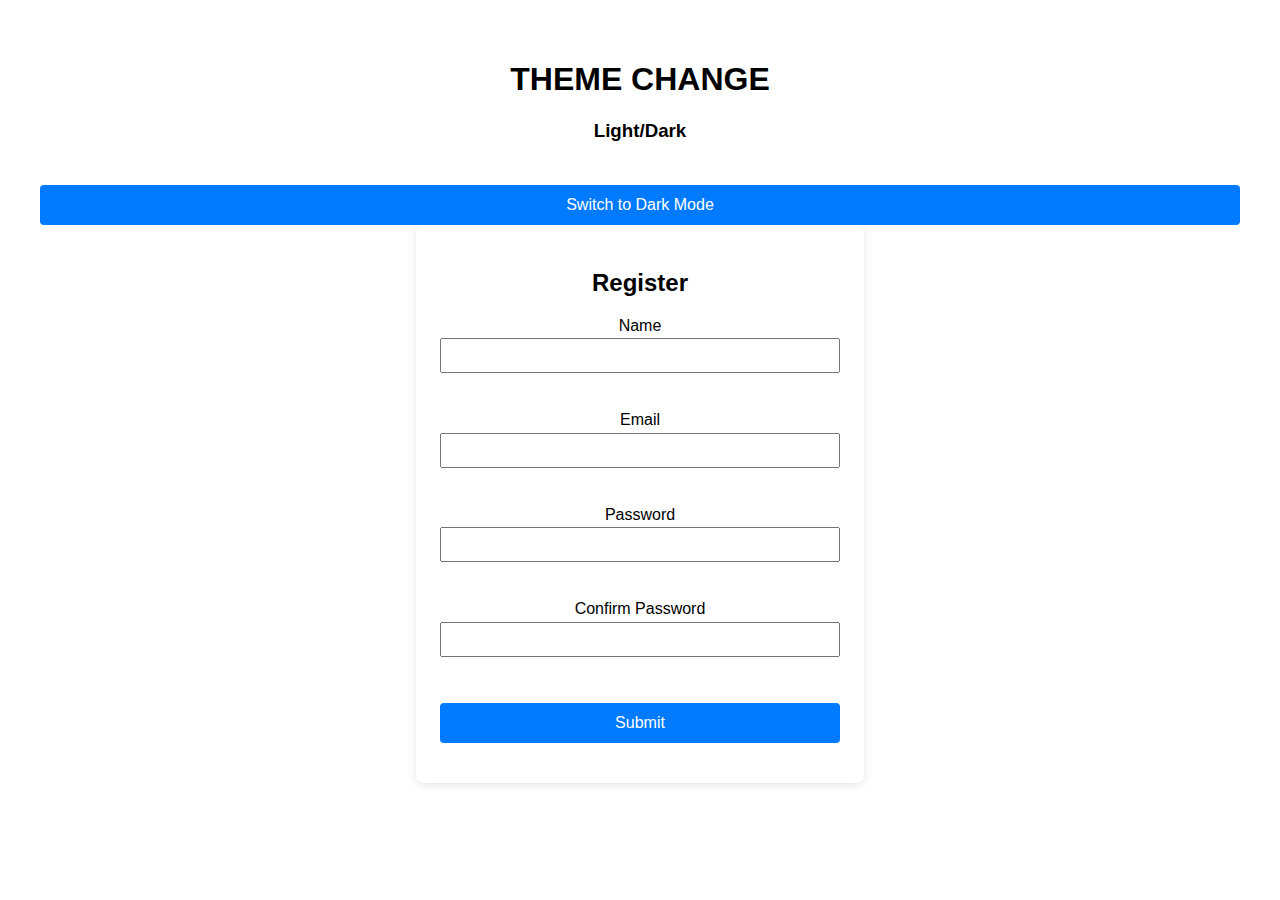
<file: index.html>
<!DOCTYPE html>
<html lang="en">
<head>
  <meta charset="UTF-8" />
  <meta name="viewport" content="width=device-width, initial-scale=1.0"/>
  <title>Light/Dark Mode Toggle</title>
  <link rel="stylesheet" href="style.css">
 
</head>
<body>

  <h1>THEME CHANGE</h1>
  <h3>Light/Dark</h3>
  <button id="toggle-button">Switch to Dark Mode</button>

  <form id="registrationForm" novalidate>
    <h2>Register</h2>

    <label for="name">Name</label>
    <input type="text" id="name" name="name" />
    <div class="error" id="nameError"></div>

    <label for="email">Email</label>
    <input type="email" id="email" name="email" />
    <div class="error" id="emailError"></div>

    <label for="password">Password</label>
    <input type="password" id="password" name="password" />
    <div class="error" id="passwordError"></div>

    <label for="confirmPassword">Confirm Password</label>
    <input type="password" id="confirmPassword" name="confirmPassword" />
    <div class="error" id="confirmPasswordError"></div>

    <button type="submit">Submit</button>

    <div class="success" id="successMessage"></div>
  </form>

  <script src="script.js"></script>
</body>
</html>

</html>
</file>
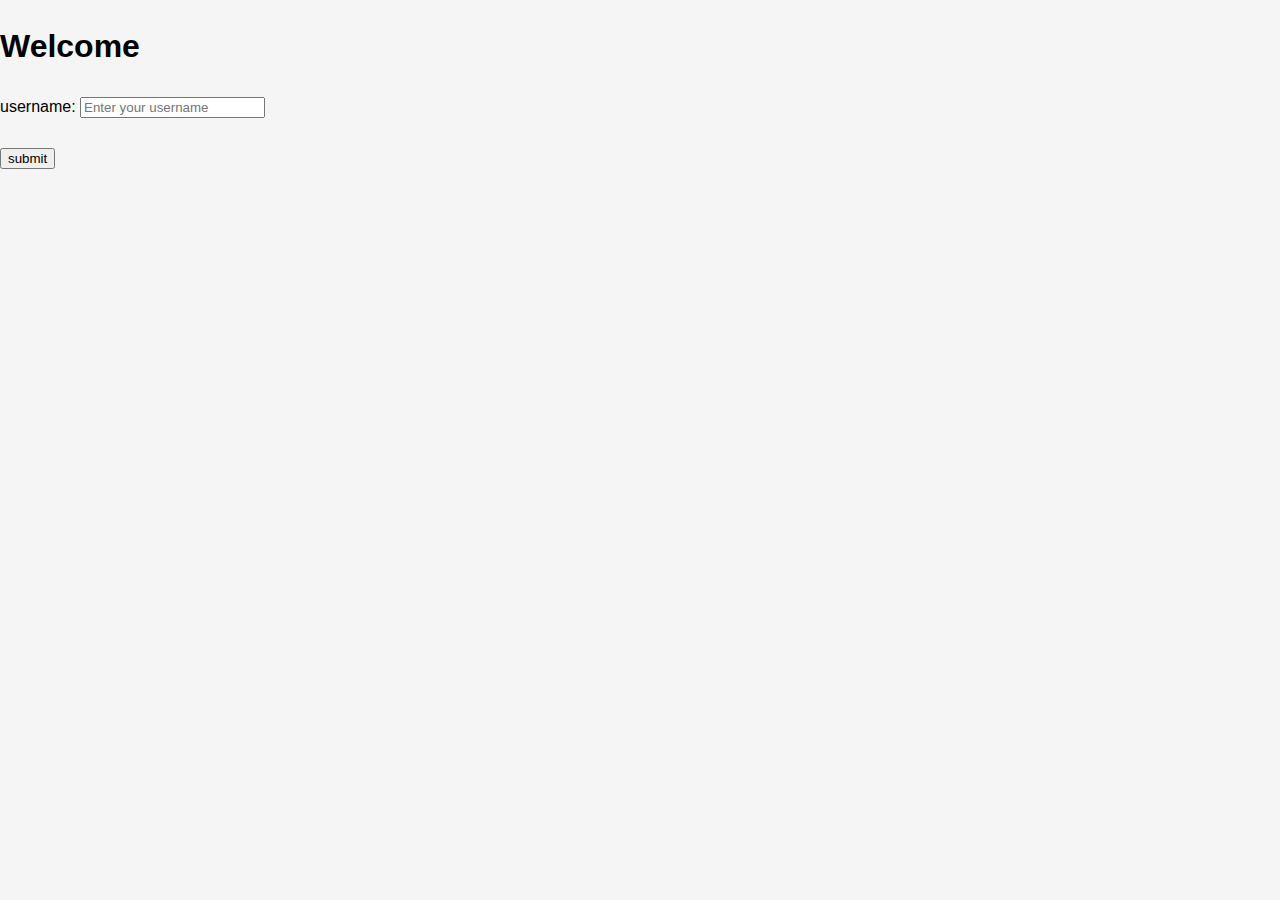
<file: js-bro-Code/userInput/index.html>
<!DOCTYPE html>
<html lang="en">
<head>
    <meta charset="UTF-8">
    <meta name="viewport" content="width=device-width, initial-scale=1.0">
    <title>My Website</title>
    <link rel="stylesheet" href="style.css">
</head>
<body>
    <h1 id="myH1">Welcome</h1>
    <label>username:</label>
    <input id="myText" placeholder="Enter your username"><br><br>
    <button id="mySubmit">submit</button>
  
    <script src="index.js"></script>
</body>
</html>
</file>
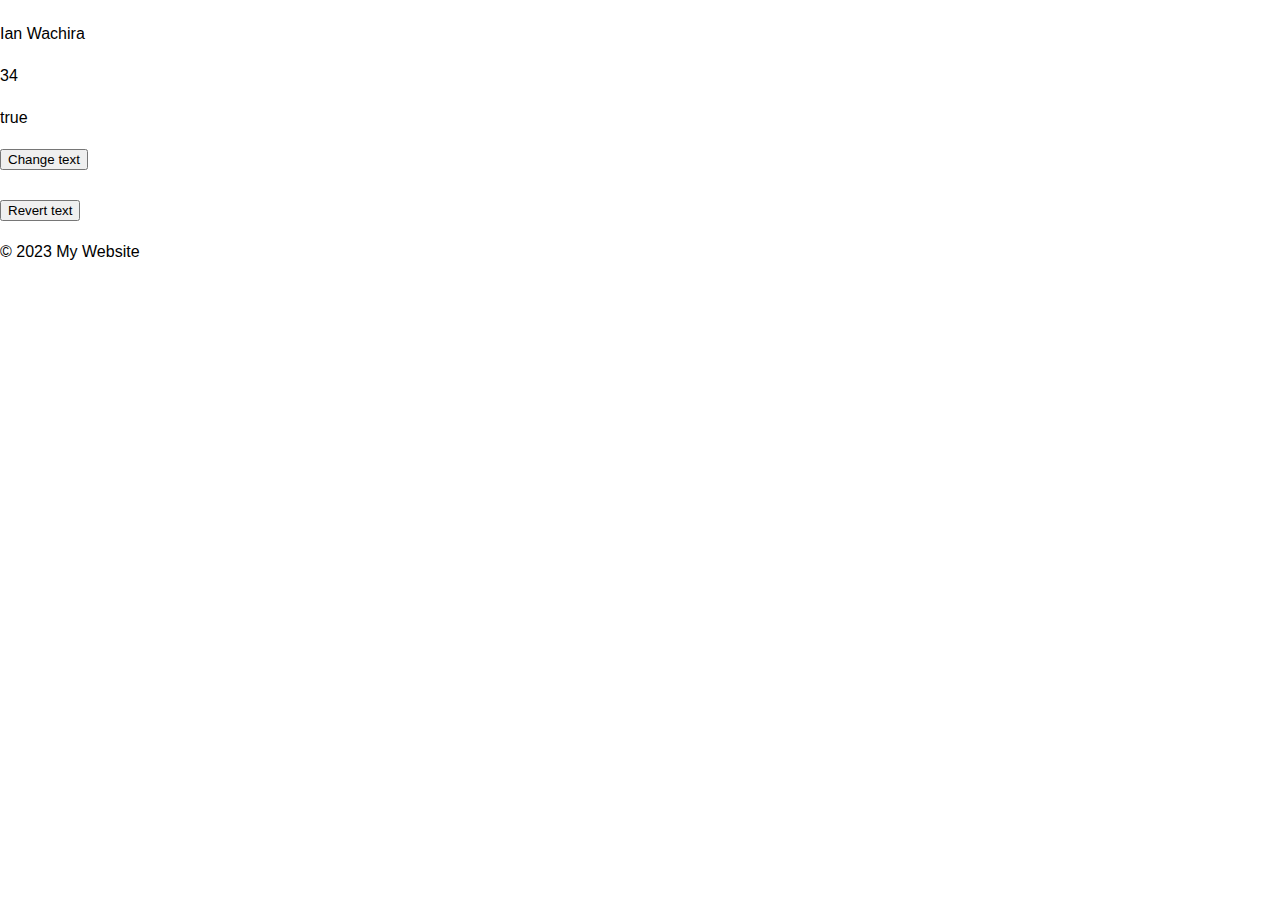
<file: js-bro-Code/website/index.html>
<!DOCTYPE html>
<html lang="en">
<head>
    <meta charset="UTF-8">
    <meta name="viewport" content="width=device-width, initial-scale=1.0">
    <title>My Website</title>
    <link rel="stylesheet" href="style.css">
</head>
<body>
    <header>
        <h1 id="myh1"></h1>
    </header>
    <main>
        <section>
            <h2 id="myh2"></h2>
            <p id="myp"></p>
        </section>
        <p id="p1"></p>
        <p id="p2"></p>
        <p id="p3"></p>
        <button type="button" onclick="myFunction()">Change text</button>
        <br><br>
        <button type="button" onclick="revert()">Revert text</button>
    </main>
    <footer>
        <p>&copy; 2023 My Website</p>
    </footer>
    <script src="index.js"></script>
</body>
</html>
</file>
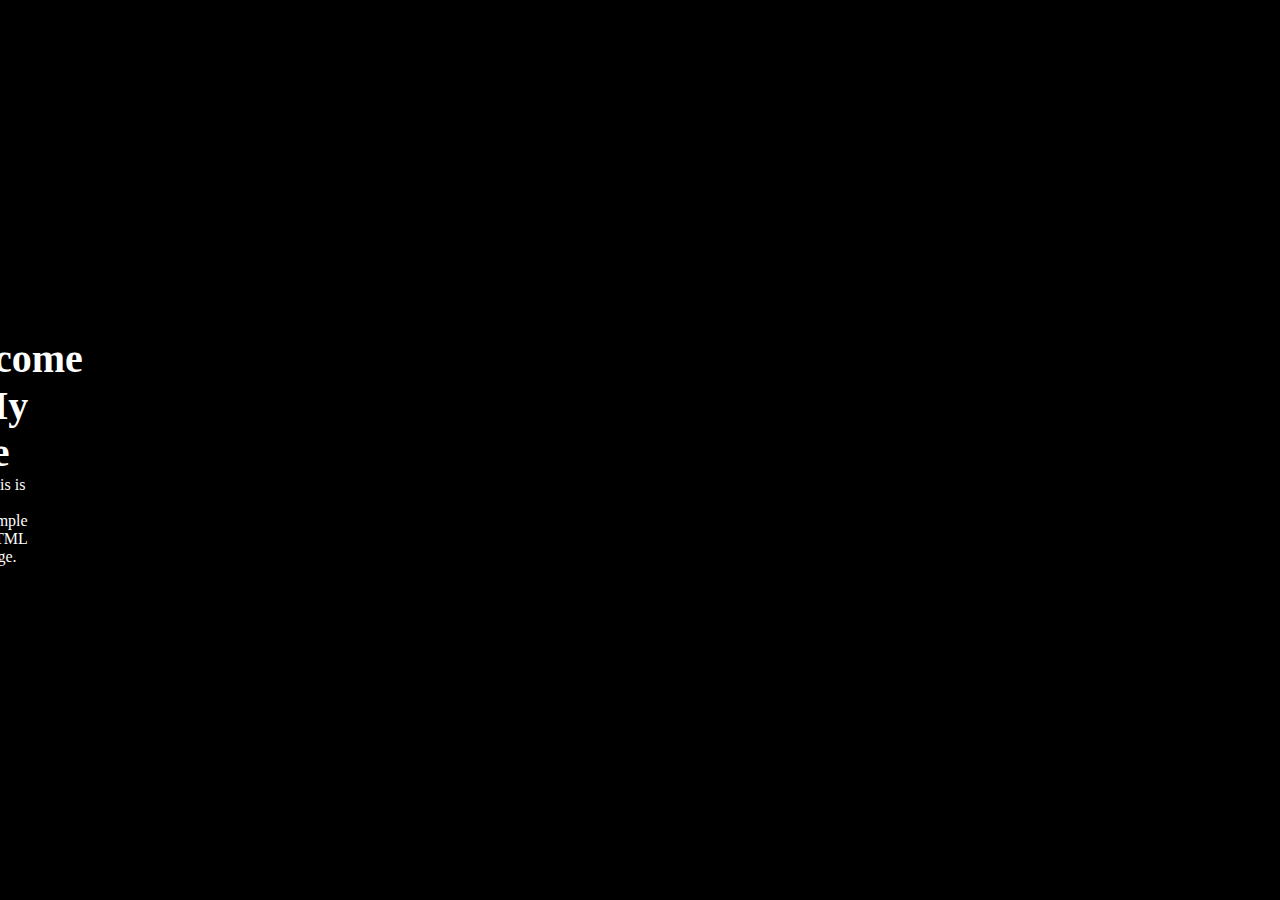
<file: js-DaveGray/js 1/index.html>
<!DOCTYPE html>
<html lang="en">
<head>
    <meta charset="UTF-8">
    <meta name="viewport" content="width=device-width, initial-scale=1.0">
    <title>My page</title>
    <link rel="stylesheet" href="css/main.css">
</head>
<body>
    <main>
        <h1>Welcome to My Page</h1>
        <p>This is a sample HTML page.</p>
    </main>
    <script src="js/main.js"></script>   
</body>
</html>
</file>
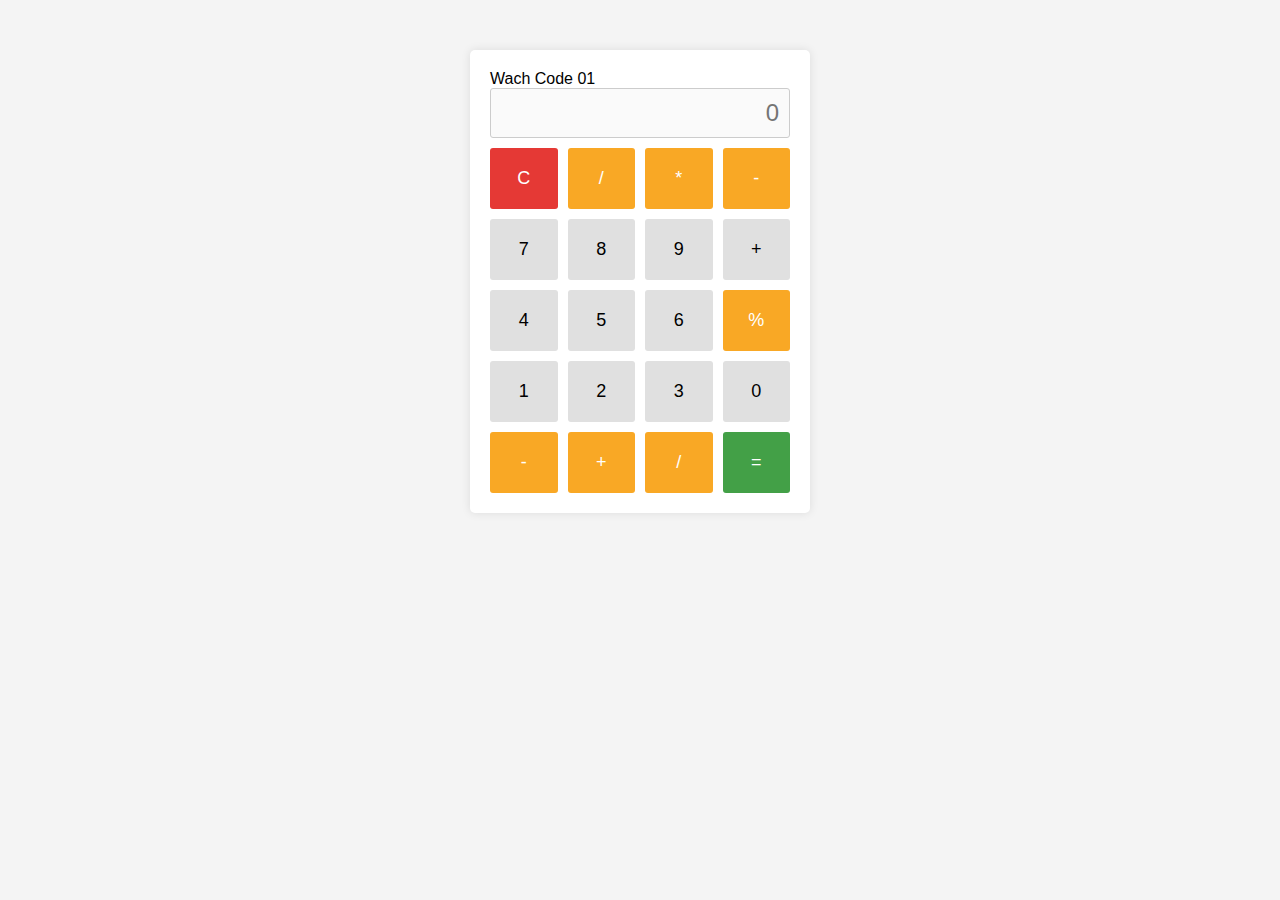
<file: prac projects/calculator/index.html>
<html lang="en">
    <head>
        <title>Calculator</title>
        <meta charset="UTF-8">
        <meta name="viewport" content="width=device-width, initial-scale=1.0">
        <link rel="stylesheet" href="style.css">
    </head>
    <body>
        <div class="calculator">
            <div class="model">Wach Code 01</div>
            <input type="text" class="display" id="display" placeholder="0" disabled>
            <div class="buttons">
                <button class="button clear" onclick="ClearDisplay()">C</button>

                <button class="button operator" 
            onclick="AppendOperator('/')">/</button>
                <button class="button operator" 
            onclick="AppendOperator('*')">*</button>
                <button class="button operator" 
            onclick="AppendOperator('-')">-</button>

                <button class="button number" 
            onclick="AppendNumber('7')">7</button>
                <button class="button number" 
            onclick="AppendNumber('8')">8</button>
                <button class="button number" 
            onclick="AppendNumber('9')">9</button>
                <button class="button number" 
            onclick="AppendOperator('+')">+</button>

                <button class="button number" 
            onclick="AppendNumber('4')">4</button>
                <button class="button number" 
            onclick="AppendNumber('5')">5</button>
                <button class="button number" 
            onclick="AppendNumber('6')">6</button>
                <button class="button operator" 
            onclick="AppendOperator('%')">%</button>

                <button class="button number" 
            onclick="AppendNumber('1')">1</button>
                <button class="button number" 
            onclick="AppendNumber('2')">2</button>
                <button class="button number" 
            onclick="AppendNumber('3')">3</button>
                <button class="button number" 
            onclick="AppendNumber('0')">0</button>

            <button class="button operator" 
                onclick="AppendOperator('-')">-</button>
            <button class="button operator" 
                onclick="AppendOperator('+')">+</button>
            <button class="button operator" 
                onclick="AppendOperator('/')">/</button>
                <button class="button equal" 
                onclick="Calculate()">=</button>
            </div>
        </div>
        <script src="main.js"></script>
    </body>
</html>
</file>
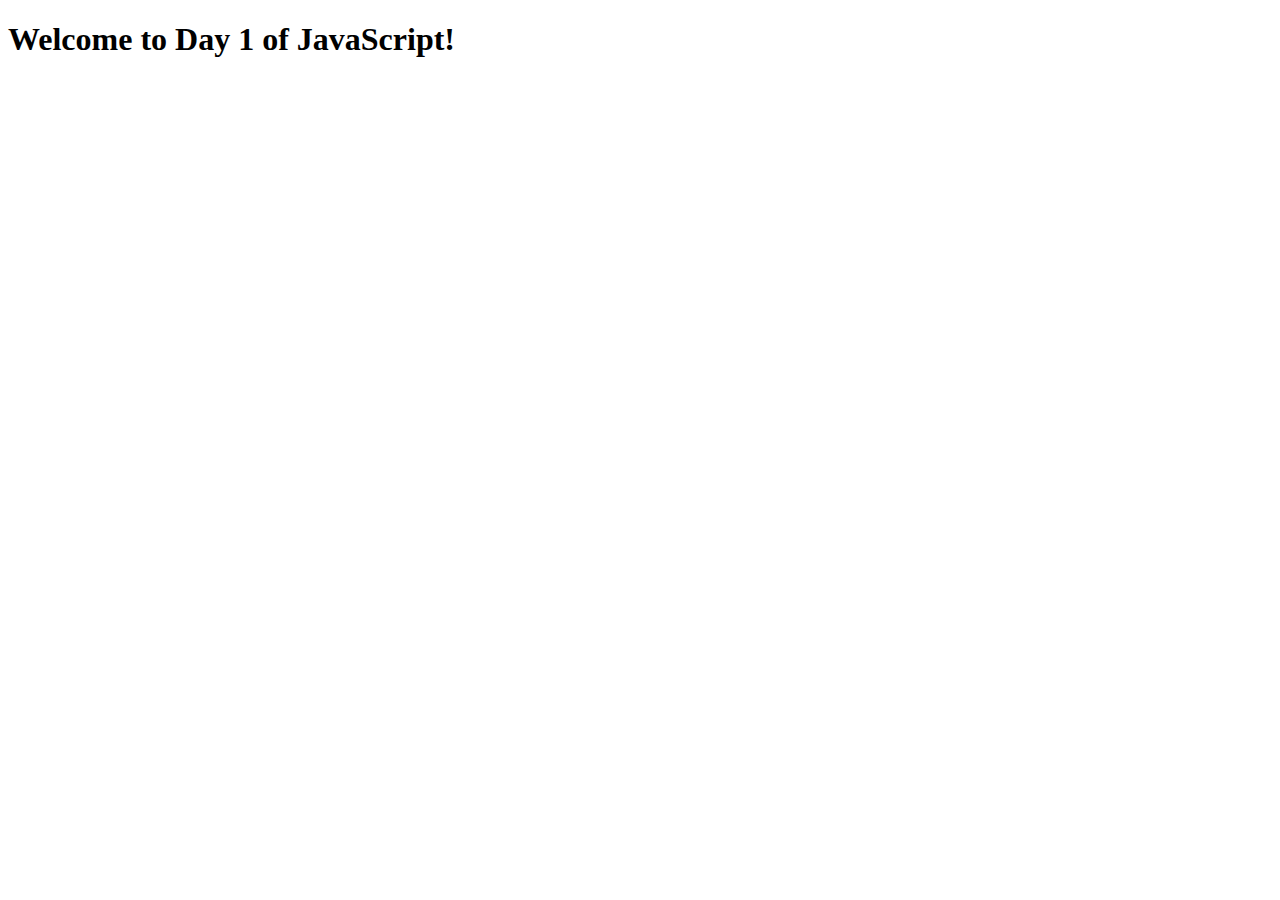
<file: 21days js/week1/day1/index.html>
<!DOCTYPE html>
<html lang="en">
<head>
    <meta charset="UTF-8">
    <meta name="viewport" content="width=device-width, initial-scale=1.0">
    <title>Day 1 JS</title>
</head>
<body>
    <h1>Welcome to Day 1 of JavaScript!</h1>
    <script src="script.js"></script>
</body>
</html>
</file>
<file: style.css>
body {
      font-family: Arial, sans-serif;
      transition: background-color 0.3s ease, color 0.3s ease;
      background-color: white;
      color: black;
      text-align: center;
      padding: 2rem;
    }
body.dark-mode {
      background-color: #121212;
      color: white;
    }
button {
      padding: 1rem 2rem;
      font-size: 1.2rem;
      cursor: pointer;
      border: none;
      border-radius: 5px;
      margin-top: 1rem;
      background-color: #6200ea;
      color: white;
      transition: background-color 0.3s ease;
    }

button:hover {
      background-color: #3700b3;
    }
  <style>
    body {
      font-family: Arial, sans-serif;
      padding: 2rem;
      background: #f5f5f5;
    }

    form {
      max-width: 400px;
      margin: auto;
      background: white;
      padding: 1.5rem;
      border-radius: 8px;
      box-shadow: 0 2px 8px rgba(0,0,0,0.1);
    }

    label {
      display: block;
      margin-top: 1rem;
    }

    input {
      width: 100%;
      padding: 0.5rem;
      margin-top: 0.2rem;
      box-sizing: border-box;
    }

    .error {
      color: #d9534f;
      font-size: 0.9rem;
      margin-top: 0.2rem;
      height: 1.2rem;
    }

    .success {
      color: #28a745;
      margin-top: 1rem;
      text-align: center;
      font-weight: bold;
    }

    button {
      margin-top: 1.5rem;
      width: 100%;
      padding: 0.7rem;
      font-size: 1rem;
      cursor: pointer;
      background-color: #007bff;
      border: none;
      color: white;
      border-radius: 4px;
      transition: background-color 0.3s;
    }

    button:hover {
      background-color: #0056b3;
    }
</file>
<file: js-bro-Code/userInput/style.css>
body {
    font-family: Arial, sans-serif;
    font-size: 16px;
    line-height: 1.6;
    margin: 0;
    padding: 0;
    background-color:whitesmoke;
}
</file>
<file: js-bro-Code/website/style.css>
body {
    font-family: Arial, sans-serif;
    font-size: 16px;
    line-height: 1.6;
    margin: 0;
    padding: 0;
}
</file>
<file: js-DaveGray/js 1/css/main.css>
* {
    padding: 0; 
    margin: 0;
    box-sizing: border-box;
}

html, body {
    width: 10px;
    background-color: black;
    color: white;
}   

main {
    height: 100vh;
    display: flex;
    flex-direction: column;
    justify-content: center;
    align-items: center;
}

h1 {
    font-size: 250%;
}
</file>
<file: prac projects/calculator/style.css>
body {
    font-family: Arial, sans-serif;
    background-color: #f4f4f4;
    margin: 0;
    padding: 0;
}
.calculator {
    width: 300px;
    margin: 50px auto;
    padding: 20px;
    background: #fff;
    border-radius: 5px;
    box-shadow: 0 0 10px rgba(0, 0, 0, 0.1);
}
.model-display {
    width: 100%;
    height: 50px;
    font-size: 24px;
    text-align: right;
    padding: 10px;
    border: 1px solid #ccc;
    border-radius: 3px;
    margin-bottom: 10px;
}
.display {
    width: 100%;
    height: 50px;
    font-size: 24px;
    text-align: right;
    padding: 10px;
    border: 1px solid #ccc;
    border-radius: 3px;
    margin-bottom: 10px;
}
.buttons {
    display: grid;
    grid-template-columns: repeat(4, 1fr);
    gap: 10px;
}
.button {
    padding: 20px;
    font-size: 18px;
    border: none;
    border-radius: 3px;
    background: #e0e0e0;
    cursor: pointer;
    transition: background 0.3s;
}
.button:hover {
    background: #d0d0d0;
}
.button.operator {
    background: #f9a825;
    color: #fff;
}
.button.operator:hover {
    background: #f57f17;
}
.button.equal {
    background: #43a047;
    color: #fff;
}
.button.equal:hover {
    background: #388e3c;
}
.button.clear {
    background: #e53935;
    color: #fff;
}
.button.clear:hover {
    background: #c62828;
}
</file>
